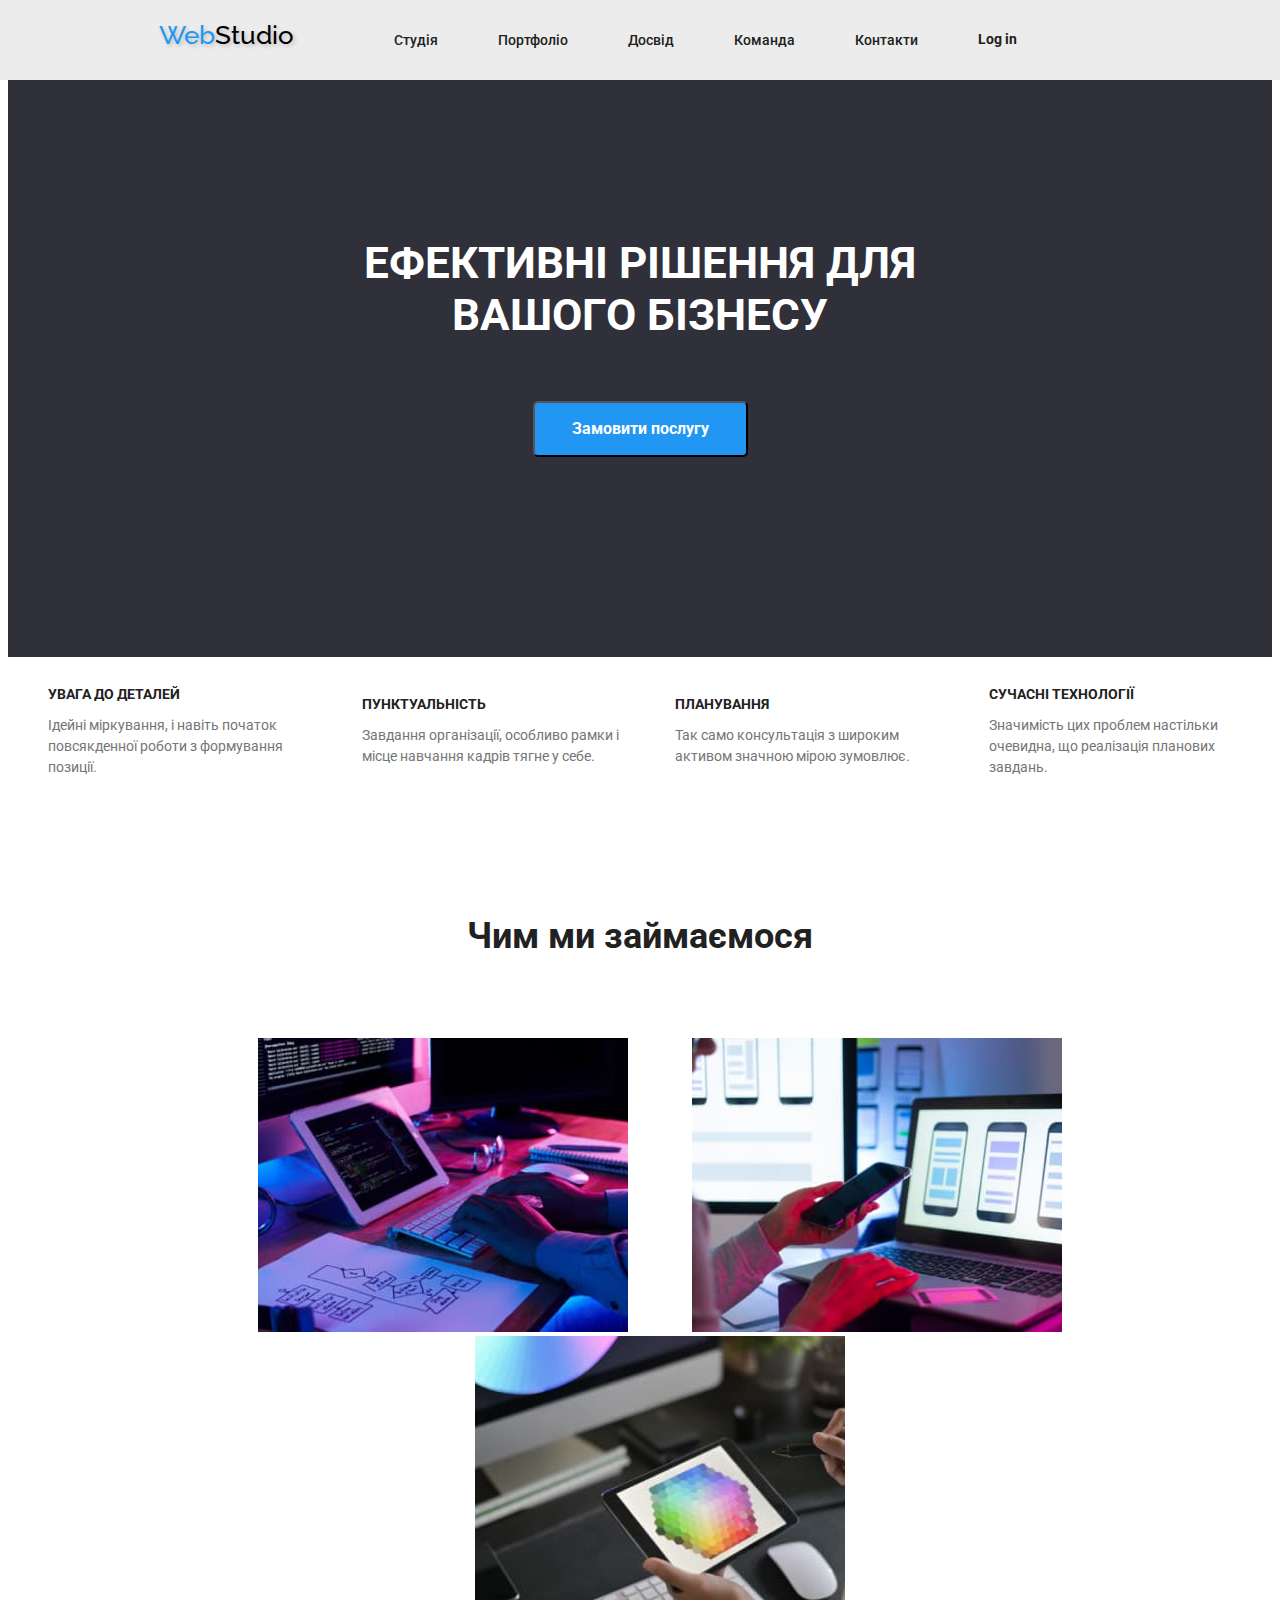
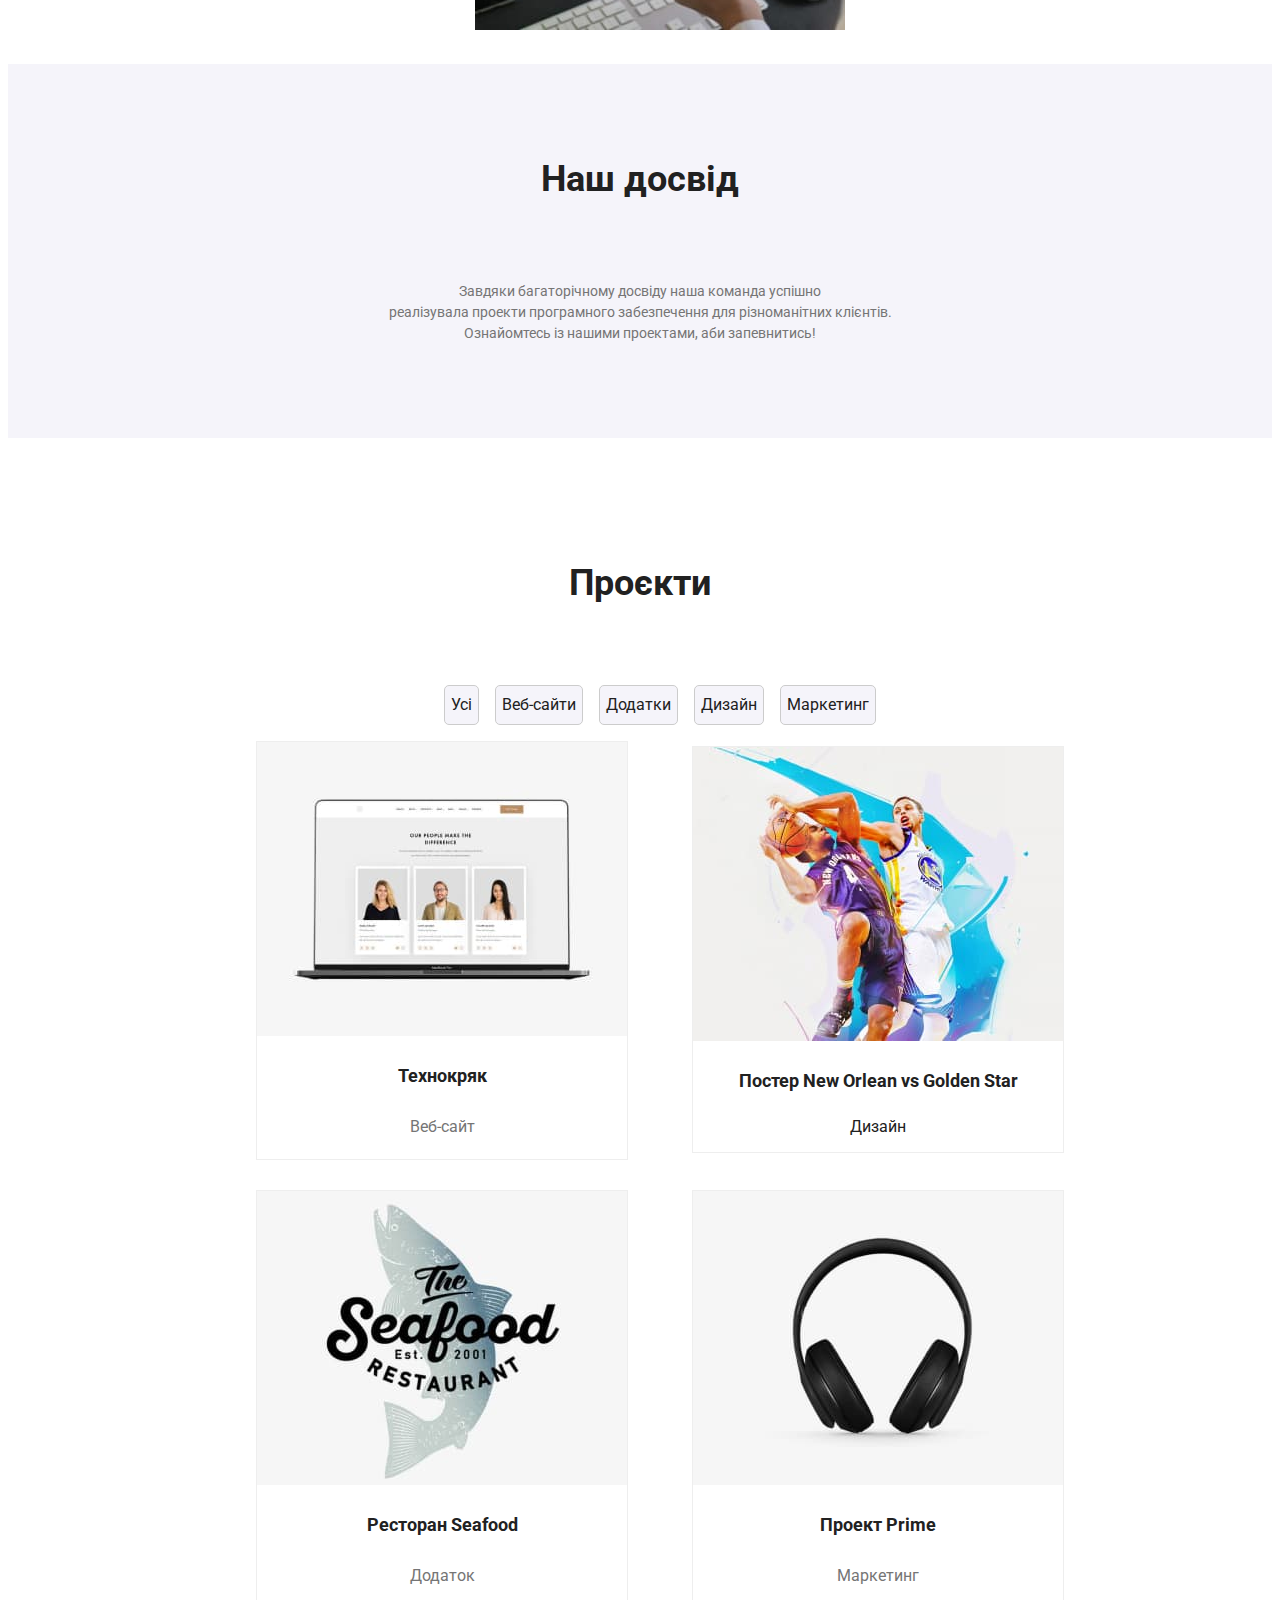
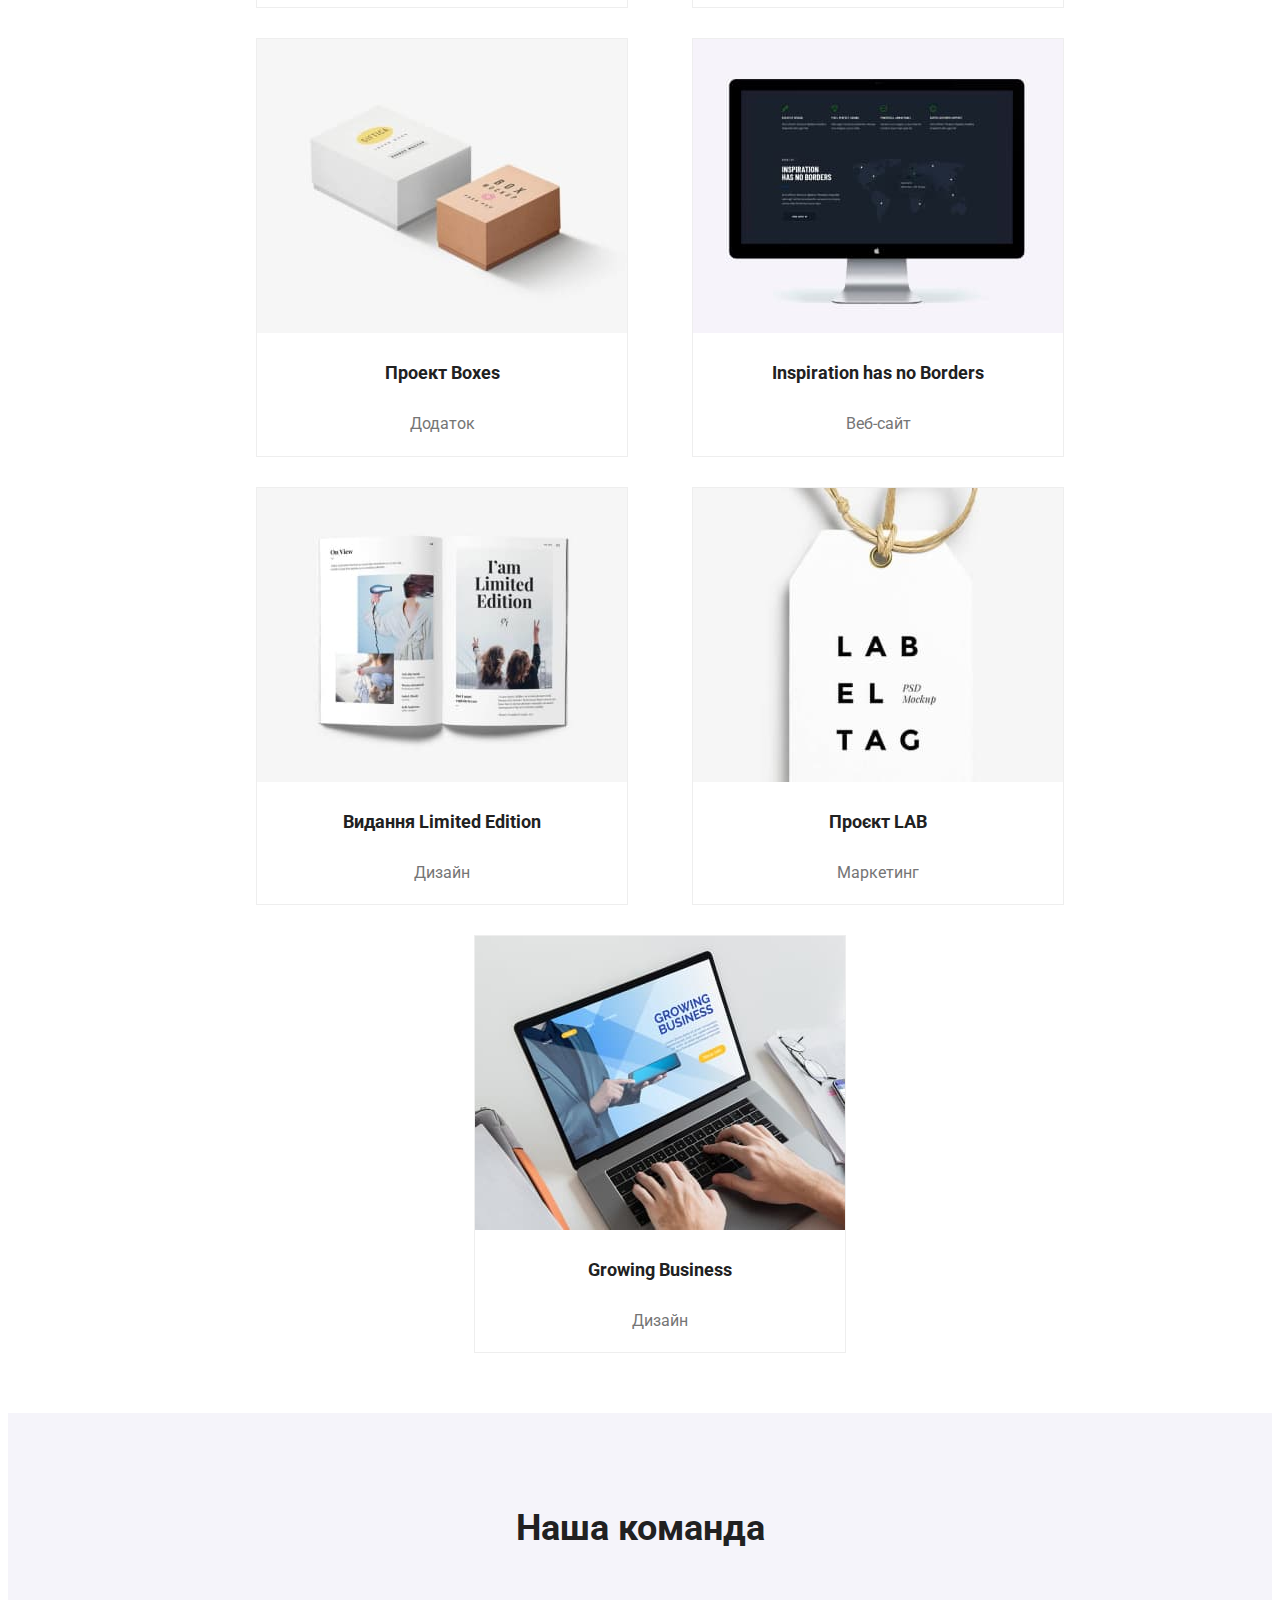
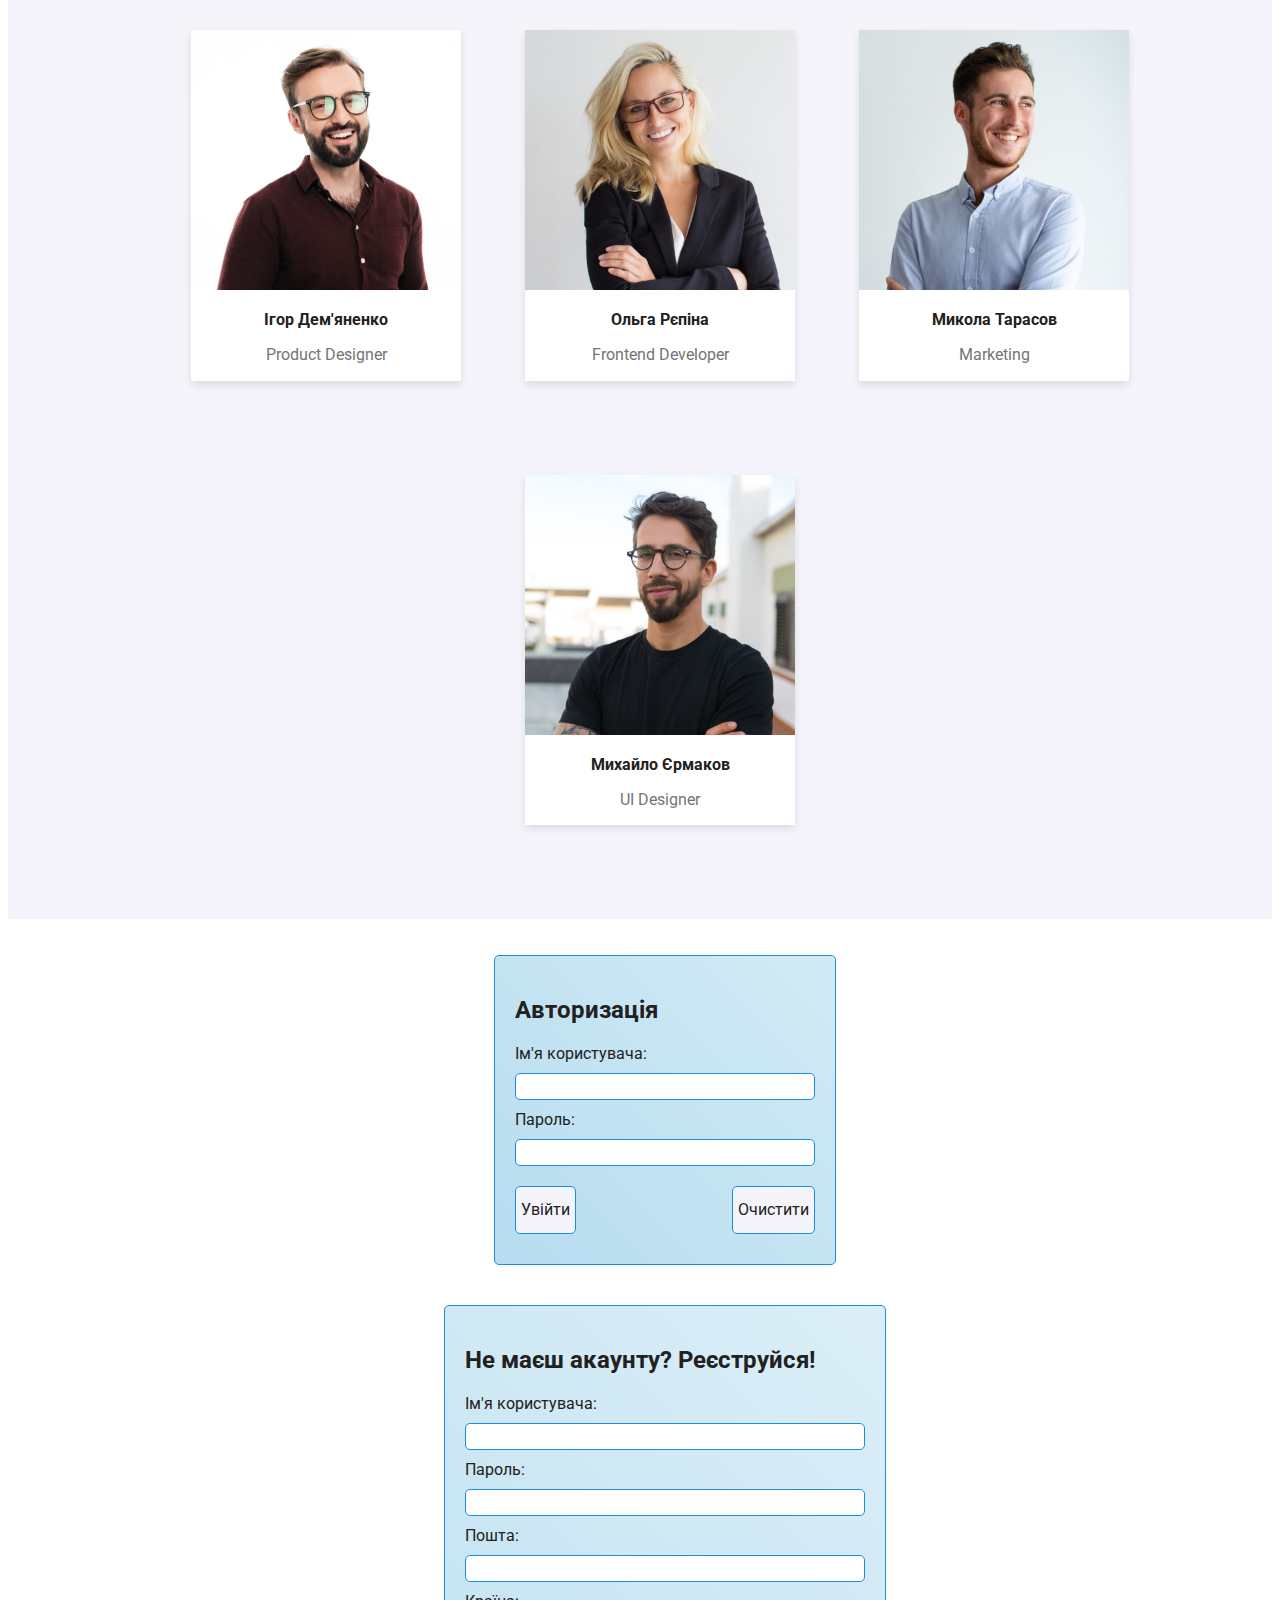
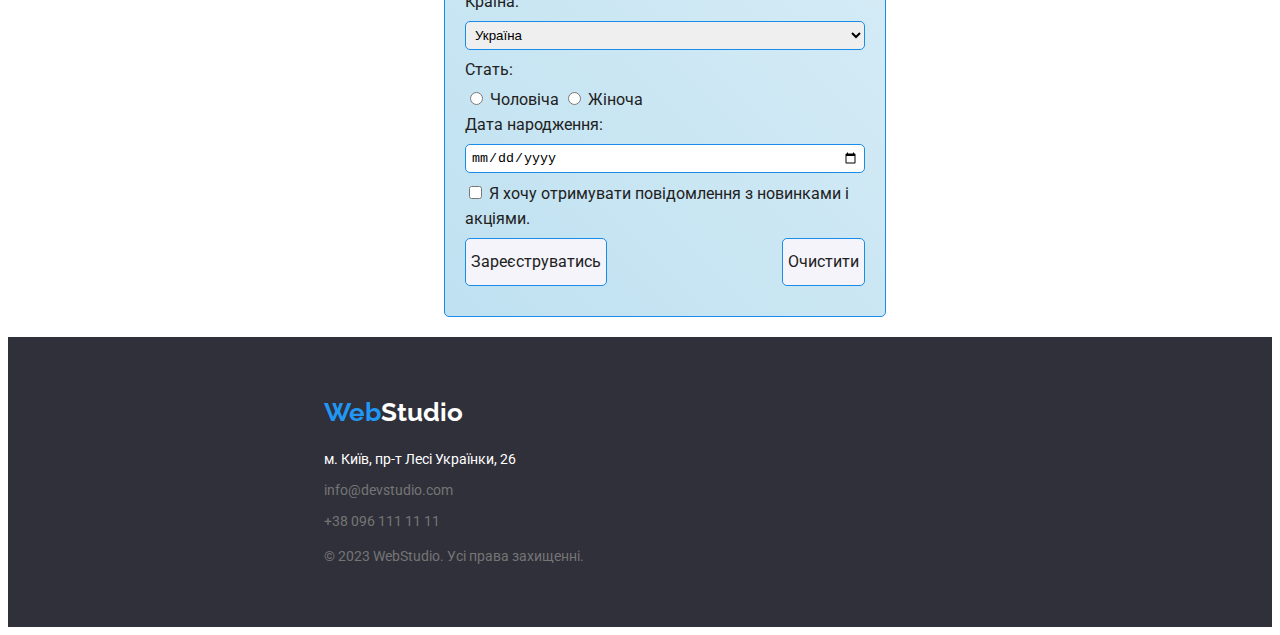
<file: index.html>
<!DOCTYPE html>
<html lang="uk">

<head>
    <meta charset="UTF-8">
    <meta http-equiv="X-UA-Compatible" content="IE=edge">
    <meta name="viewport" content="width=device-width, initial-scale=1.0">
    <link href="https://fonts.googleapis.com/css2?family=Raleway:wght@700&family=Roboto:wght@400;500;700;900&display=swap" rel="stylesheet">
    <link href="https://fonts.googleapis.com/css2?family=Raleway:wght@700&display=swap" rel="stylesheet">
    <link rel="stylesheet" href="./css/styles.css">
    <title>WebStudio</title>
</head>

<body>
    <header class="header">
        <nav class="navigation">
            <ul class="nav">
                <li>
                    <a href=" ./index.html" class="name"><span class="web">Web</span>Studio</a>
                </li>
                <li>
                    <div class="menu-items">
                        <ul id="menu">
                            <li>
                                <a href="#doings" class="link">Студія</a>
                            </li>
                            <li>
                                <a href="#portfolio" class="link">Портфоліо</a>
                            </li>
                            <li>
                                <a href="#our-experience" class="link">Досвід</a>
                            </li>
                            <li>
                                <a href="#team" class="link">Команда</a>
                            </li>
                            <li>
                                <a href="#contacts" class="link">Контакти</a>
                            </li>
                        </ul>
                    </div>
                </li>
                
                <li>
                    <a href="#login-form" class="login-but">Log in</a>
                </li>

                <li class="container">
                        <button class="dropdown-btn" tabindex="0" aria-haspopup="true" aria-controls="dropdown-menu">
                            <div class="hamburger-lines" id="hamburger-btn">
                                <div class="line line1"></div>
                                <div class="line line2"></div>
                                <div class="line line3"></div>
                            </div>
                            <div class="dropdown-menu" id="dropdown-menu">
                                <a href="#doings" class="link">Студія</a>
                                <a href="#portfolio" class="link">Портфоліо</a>
                                <a href="#our-experience" class="link">Досвід</a>
                                <a href="#team" class="link">Команда</a>
                                <a href="#contacts" class="link">Контакти</a>
                            </div>
                        </button>
                </li>
            </ul>
            
        </nav>
        
<!-- <div class="container nav-container">
    <input class="checkbox" type="checkbox" name="" id="" />
    <div class="hamburger-lines">
        <div class="line line1"></div>
        <div class="line line2"></div>
        <div class="line line3"></div>
    </div>

</div> -->
        

        <!-- <ul class="contacts">
            <li><a href="mailto:info@devstudio.com " class="mail">info@devstudio.com</a></li>
            <li><a href="tel:+380961111111 " class="phone">+380961111111</a></li>
        </ul> -->

        
        <!-- <a href="#registration-form" class="link">Registration</a> -->
    </header>
    <main>
        <section class="solutions">
            <h1 class="solutions-text">Ефективні рішення для <br> вашого бізнесу</h1>
            <button type="button" class="solutions-button">Замовити послугу</button>
        </section>
        <section>
            <h2 hidden>Наші переваги</h2>
            <div>
                <ul class="advantages">
                    <li>
                        <h3 class="advantage">Увага до деталей</h3>
                        <p class="advantage-text">Ідейні міркування, і навіть початок повсякденної роботи з формування позиції.</p>
                    </li>
                    <li>
                        <h3 class="advantage">Пунктуальність</h3>
                        <p class="advantage-text">Завдання організації, особливо рамки і місце навчання кадрів тягне у себе.</p>
                    </li>
                    <li>
                        <h3 class="advantage">Планування</h3>
                        <p class="advantage-text">Так само консультація з широким активом значною мірою зумовлює.</p>
                    </li>
                    <li>
                        <h3 class="advantage">Сучасні технології</h3>
                        <p class="advantage-text">Значимість цих проблем настільки очевидна, що реалізація планових завдань.</p>
                    </li>
                </ul>
            </div>
            
        </section>
        <section id="doings">
            <h2 class="section-name">Чим ми займаємося</h2>
            <ul class="doings">
                <li><img src="images/img1.jpg" alt="Людина працює над кодом " width="370" height="270"></li>
                <li><img src="images/img2.jpg" alt="Людина розробляє дизайн мобільного додатку " width="370" height="270"></li>
                <li><img src="images/img3.jpg" alt="Кольоровий спектр на графічному планшеті " width="370" height="270"></li>
            </ul>
        </section>
        <section id="our-experience" class="experience">
            <h2 class = "section-name">Наш досвід</h2>
            <p class="experience-text">Завдяки багаторічному досвіду наша команда успішно<br>реалізувала проекти програмного забезпечення для різноманітних
            клієнтів.<br>Ознайомтесь із нашими проектами, аби запевнитись!</p>
        </section>
        <section  id = "portfolio">
            <h2 class="section-name">Проєкти</h2>
            <h1 hidden>Портфоліо</h1>
            <ul class="portfolio-buttons">
                <li>
                    <button type="button" class="portfolio-button">Усі</button>
                </li>
                <li>
                    <button type="button" class="portfolio-button">Веб-сайти</button>
                </li>
                <li>
                    <button type="button" class="portfolio-button">Додатки</button>
                </li>
                <li>
                    <button type="button" class="portfolio-button">Дизайн</button>
                </li>
                <li>
                    <button type="button" class="portfolio-button">Маркетинг</button>
                </li>
            </ul>
        </section>
        <section class="project-photos" id="projects">
            <ul class="posts">
                <li>
                    <img src="images/tech.jpg" alt="Ноутбук з відкритою веб-сторінкою" width="370" height="294">
                    <h3 class="post-name">Технокряк</h3>
                    <p class="post-info">Веб-сайт</p>
                </li>
                <li>
                    <img src="images/neworlean.jpg" alt="Двоє чоловіків грають у баскетбол" width="370" height="294">
                    <h3 class="post-name">Постер New Orlean vs Golden Star</h3>
                    <p>Дизайн</p>
                </li>
                <li>
                    <img src="images/seafood.jpg" alt="Назва ресторану на постері з зображенням риби" width="370"
                        height="294">
                    <h3 class="post-name">Ресторан Seafood</h3>
                    <p class="post-info">Додаток</p>
                </li>
                <li>
                    <img src="images/prime.jpg" alt="Навушники" width="370" height="294">
                    <h3 class="post-name">Проект Prime</h3>
                    <p class="post-info">Маркетинг</p>
                </li>
                <li>
                    <img src="images/boxes.jpg" alt="Коробки" width="370" height="294">
                    <h3 class="post-name">Проект Boxes</h3>
                    <p class="post-info">Додаток</p>
                </li>
                <li>
                    <img src="images/inspiration.jpg" alt="Монітор комп'ютера" width="370" height="294">
                    <h3 class="post-name">Inspiration has no Borders</h3>
                    <p class="post-info">Веб-сайт</p>
                </li>
                <li>
                    <img src="images/limitededition.jpg" alt="Розгорнутий журнал" width="370" height="294">
                    <h3 class="post-name">Видання Limited Edition</h3>
                    <p class="post-info">Дизайн</p>
                </li>
                <li>
                    <img src="images/lab.jpg" alt="Бірка з одягу" width="370" height="294">
                    <h3 class="post-name">Проєкт LAB</h3>
                    <p class="post-info">Маркетинг</p>
                </li>
                <li>
                    <img src="images/business.jpg" alt="Людина працює за ноутбуком" width="370" height="294">
                    <h3 class="post-name">Growing Business</h3>
                    <p class="post-info">Дизайн</p>
                </li>
            </ul>
        </section>
        <section class="team"  id = "team">
            <h2 class="section-name">Наша команда</h2>
            <ul class="people">
                <li class="people-box">
                    <img src="images/igor.jpg" alt="Чоловік в окулярах посміхається " height="260" width="270">
                    <h3 class="team-names">Ігор Дем'яненко</h3>
                    <p class="team-text">Product Designer</p>
                </li>
                <li class="people-box">
                    <img src="images/olga.jpg" alt="Усміхнена жінка в окулярах " height="260" width="270">
                    <h3 class="team-names">Ольга Рєпіна</h3>
                    <p class="team-text">Frontend Developer</p>

                </li>
                <li class="people-box">
                    <img src="images/mykola.jpg" alt="Чоловік посміхається " height="260" width="270">
                    <h3 class="team-names">Микола Тарасов</h3>
                    <p class="team-text">Marketing</p>
                </li>
                <li class="people-box">
                    <img src="images/mukhailo.jpg" alt="Чоловік в окулярах " height="260" width="270">
                    <h3 class="team-names">Михайло Єрмаков</h3>
                    <p class="team-text">UI Designer</p>
                </li>
            </ul>
        </section>
        <div class="centered-form">
            <!-- Форма авторизації -->
            <section id="login-form" class="form-container">
                <h2>Авторизація</h2>
                <form action="/submit" method="post">
                    <label for="username" class="login-text">Ім'я користувача:</label>
                    <input type="text" id="username" name="username" required>
            
                    <label for="password" class="login-text">Пароль:</label>
                    <input type="password" id="password" name="password" required>
            
                    <div class="button-container">
                        <input type="submit" value="Увійти" class="login-button">
                        <input type="reset" value="Очистити" class="login-button">
                    </div>
                </form>
            </section>
            
            <!-- Форма реєстрації -->
            <section id="registration-form" class="form-container">
                <h2>Не маєш акаунту? Реєструйся!</h2>
                <form action="/submit" method="post">
                    <label for="new-username">Ім'я користувача:</label>
                    <input type="text" id="new-username" name="new-username" required>
            
                    <label for="new-password">Пароль:</label>
                    <input type="password" id="new-password" name="new-password" required>
            
                    <label for="email">Пошта:</label>
                    <input type="email" id="email" name="email" required>
            
                    <label for="country">Країна:</label>
                    <select id="country" name="country">
                        <option value="ukraine">Україна</option>
                        <option value="poland">Польща</option>
                        <option value="germany">Германія</option>
                    </select>
            
                    <label>Стать:</label>
                    <div class="gender-options">
                        <input type="radio" id="male" name="gender" value="male">
                        <label for="male">Чоловіча</label>
                        <input type="radio" id="female" name="gender" value="female">
                        <label for="female">Жіноча</label>
                    </div>
            
                    <label for="birthdate">Дата народження:</label>
                    <input type="date" id="birthdate" name="birthdate" required>
            
                    <div>
                        <input type="checkbox" id="subscribe" name="subscribe">
                        <label for="subscribe">Я хочу отримувати повідомлення з новинками і акціями.</label>
                    </div>
            
                    <div class="button-container">
                        <input type="submit" value="Зареєструватись" class="registration-button">
                        <input type="reset" value="Очистити" class="registration-button">
                    </div>
            
                </form>
            </section>
        </div>
        

    </main>
    <footer class="footer">
        <div id = "footer">
            <a href="./index.html " lang="en" class="footer-name"><span class="footer-web">Web</span>Studio</a>
            <address id="contacts">
                <ul class="address">
                    <li>
                        <a href='https://goo.gl/maps/CPtrU1FHBa2aNyZL9' target='_blank' rel='noopener noreferrer nofollow'
                            class="street">м. Київ, пр-т Лесі Українки, 26</a>
                    </li>
                    <li>
                        <a href="mailto:info@devstudio.com " class="footer-mail">info@devstudio.com</a>
                    </li>
                    <li>
                        <a href="tel:+380961111111 " class="footer-phone">+38 096 111 11 11</a>
                    </li>
                </ul>
            </address>
            <div class="copyright">
                &copy; 2023 WebStudio. Усі права захищенні.
            </div>
        </div>
    </footer>
</body>

</html>
</file>
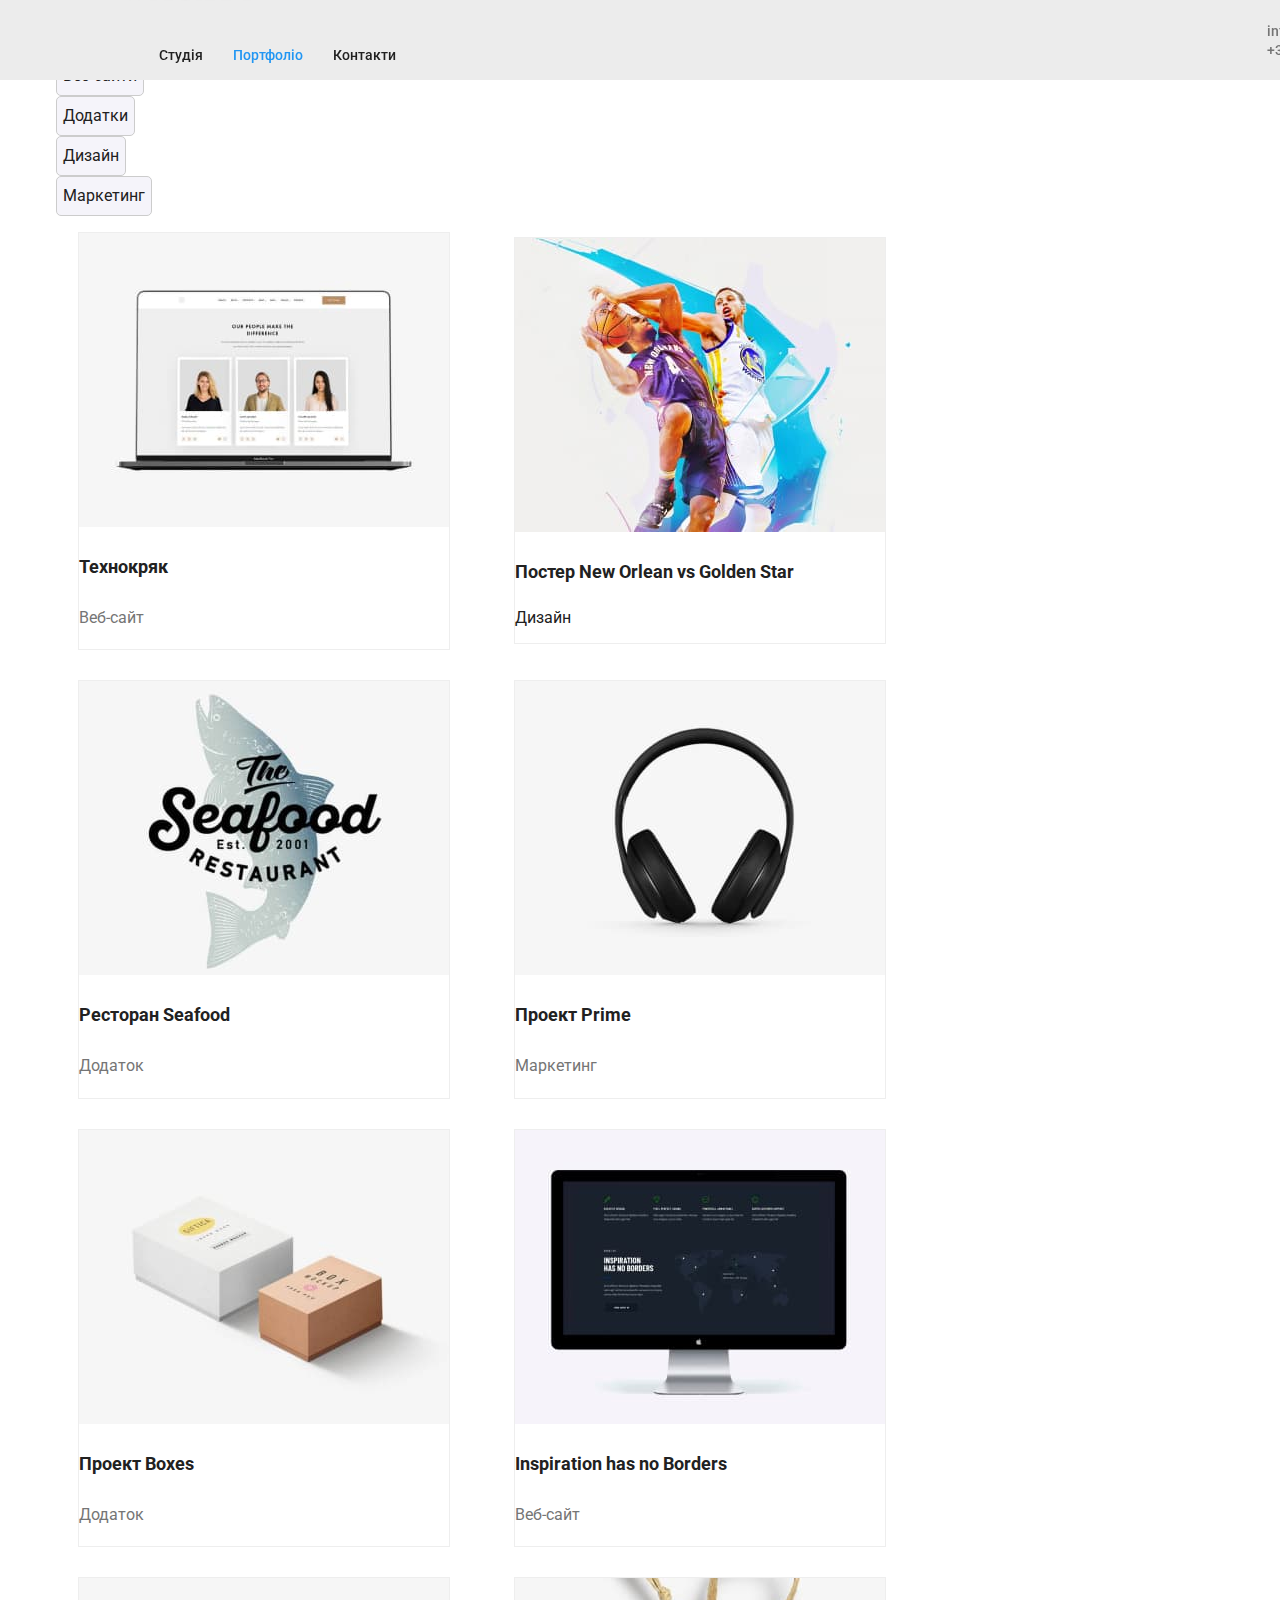
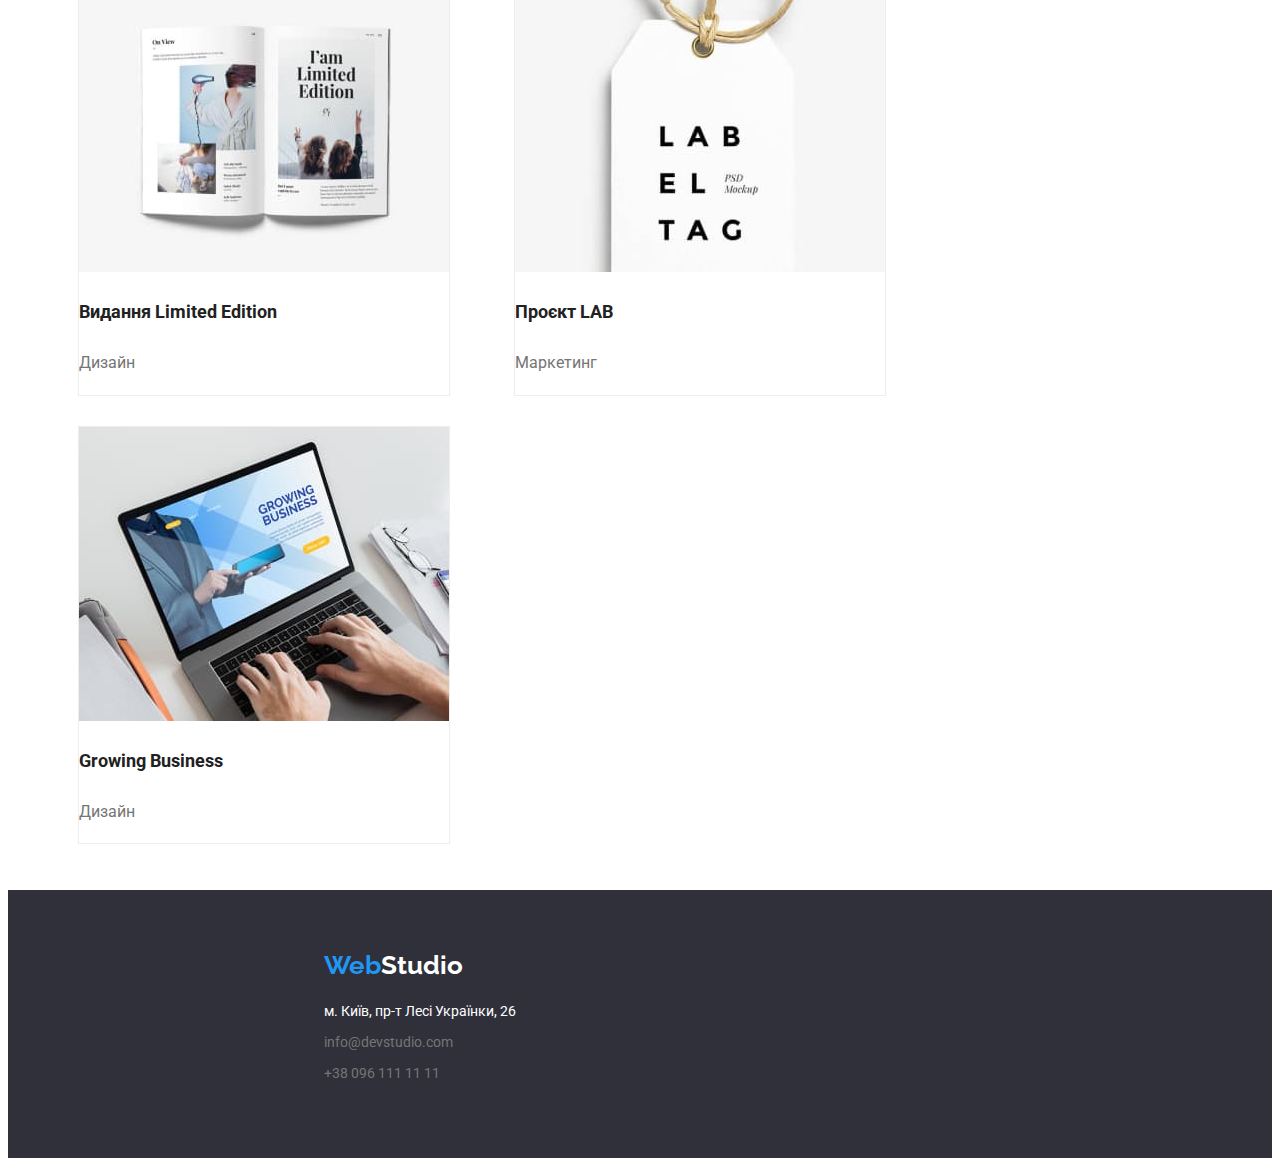
<file: portfolio.html>
<!DOCTYPE html>
<html lang="uk">

<head>
    <meta charset="UTF-8" />
    <meta http-equiv="X-UA-Compatible" content="IE=edge" />
    <meta name="viewport" content="width=device-width,initial-scale=1.0" />
    <link href="https://fonts.googleapis.com/css2?family=Raleway:wght@700&family=Roboto:wght@400;500;700;900&display=swap" rel="stylesheet">
    <link rel="stylesheet" href="./css/styles.css">
    <title>WebStudio</title>
</head>

<body>
    <header class="header">
        <nav>
            <a href=" ./index.html" class="name"><span class="web">Web</span>Studio</a>
            <ul class="nav">
                <li>
                    <a href="./index.html " class="link">Студія</a>
                </li>
                <li>
                    <a href="./portfolio.html" class="link current">Портфоліо</a>
                </li>
                <li>
                    <a href="# " class="link">Контакти</a>
                </li>
            </ul>
        </nav>

        <ul class="contacts">
            <li><a href="mailto:info@devstudio.com " class="mail">info@devstudio.com</a></li>
            <li><a href="tel:+380961111111 " class="phone">+380961111111</a></li>
        </ul>
    </header>
    <main>
        <section>
            <h1 hidden>Портфоліо</h1>
            <ul>
                <li>
                    <button type="button " class="portfolio-button">Усі</button>
                </li>
                <li>
                    <button type="button " class="portfolio-button">Веб-сайти</button>
                </li>
                <li>
                    <button type="button " class="portfolio-button">Додатки</button>
                </li>
                <li>
                    <button type="button " class="portfolio-button">Дизайн</button>
                </li>
                <li>
                    <button type="button " class="portfolio-button">Маркетинг</button>
                </li>
            </ul>
        </section>
        <section>
            <ul class="posts">
                <li>
                    <img src="images/tech.jpg" alt="Ноутбук з відкритою веб-сторінкою" width="370" height="294" />
                    <h3 class="post-name">Технокряк</h3>
                    <p class="post-info">Веб-сайт</p>
                </li>
                <li>
                    <img src=" images/neworlean.jpg " alt="Двоє чоловіків грають у баскетбол" width="370" height="294" />
                    <h3 class="post-name">Постер New Orlean vs Golden Star</h3>
                    <p>Дизайн</p>
                </li>
                <li>
                    <img src="images/seafood.jpg " alt="Назва ресторану на постері з зображенням риби" width="370" height="294" />
                    <h3 class="post-name">Ресторан Seafood</h3>
                    <p class="post-info">Додаток</p>
                </li>
                <li>
                    <img src="images/prime.jpg " alt="Навушники" width="370" height="294" />
                    <h3 class="post-name">Проект Prime</h3>
                    <p class="post-info">Маркетинг</p>
                </li>
                <li>
                    <img src="images/boxes.jpg " alt="Коробки" width="370" height="294" />
                    <h3 class="post-name">Проект Boxes</h3>
                    <p class="post-info">Додаток</p>
                </li>
                <li>
                    <img src="images/inspiration.jpg " alt="Монітор комп 'ютера" width="370" height="294" />
                    <h3 class="post-name">Inspiration has no Borders</h3>
                    <p class="post-info">Веб-сайт</p>
                </li>
                <li>
                    <img src="images/limitededition.jpg" alt="Розгорнутий журнал" width="370" height="294" />
                    <h3 class="post-name">Видання Limited Edition</h3>
                    <p class="post-info">Дизайн</p>
                </li>
                <li>
                    <img src="images/lab.jpg" alt="Бірка з одягу" width="370" height="294" />
                    <h3 class="post-name">Проєкт LAB</h3>
                    <p class="post-info">Маркетинг</p>
                </li>
                <li>
                    <img src="images/business.jpg" alt="Людина працює за ноутбуком" width="370" height="294" />
                    <h3 class="post-name">Growing Business</h3>
                    <p class="post-info">Дизайн</p>
                </li>
            </ul>
        </section>
    </main>
    <footer class="footer">
        <a href=" ./index.html " lang="en" class="footer-name"><span class="footer-web">Web</span>Studio</a>
        <address>
            <ul class="address">
                <li>
                    <a href='https://goo.gl/maps/CPtrU1FHBa2aNyZL9 ' target='_blank ' rel='noopener noreferrer nofollow ' class="street">м. Київ, пр-т Лесі Українки, 26</a>
                </li>
                <li>
                    <a href="mailto:info@devstudio.com " class="footer-mail">info@devstudio.com</a>
                </li>
                <li>
                    <a href="tel:+380961111111 " class="footer-phone">+38 096 111 11 11</a>
                </li>
            </ul>
        </address>
    </footer>
</body>

</html>
</file>
<file: css/styles.css>
:root {
    --color-primary: #212121;
    --color-second: #2196F3;
    --button-color: #188CE8;
    --color-third: #757575;
    --background-color: #2F303A;
    --portfolio-button: #F5F4FA;
    --team-color: #F5F4FA;
    --header: #ECECEC;
}

body {
    font-family: 'Roboto', sans-serif;
    background-color: white;
    color: var(--color-primary);
    letter-spacing: 3%;
    max-width: 1600;
    
}
img {
    max-width: 100%;
    height: auto;
}

ul {
    list-style: none;
}

a {
    text-decoration: none;
}

header {
    position: fixed;
    width: 100%;
    top: 0;
    left: 0;
    z-index: 10;
    padding: 0 119px;
    height: 80px;
    
}

.header {
    background-color: var(--header);
    display: flex;
    align-items: center;
    justify-content: space-between;
    max-width: 1170;
}

.link {
    color: var(--color-primary);
}

.link.current {
    color: var(--color-second);
}

.name {
    font-size: 26px;
    font-style: normal;
    font-family: 'Raleway', sans-serif;
    color: black;
    line-height: 1.2;
    font-weight: 700px;
    margin-left: auto;
    text-shadow: 2px 2px 4px rgba(0, 0, 0, 0.2);
}

.web {
    color: var(--color-second);
}

.nav {
    gap: 30px;
    list-style: none;
    align-items: space-around;
    font-size: 14px;
    font-weight: 500;
    line-height: 5.7;
    letter-spacing: 2%;
    display: flex;
    align-items: center;
    justify-content: space-between;
}


nav #menu li {
    padding: 0px 30px;
    cursor: pointer;
    line-height: 70px;
    transition: all 0.3s ease-out;
}

#menu{
    display: flex;
    align-items: center;
    justify-content: space-between;
}

.hamburger-lines {
    display: none;
    flex-direction: column;
    cursor: pointer;
}

.line {
    height: 4px;
    width: 30px;
    background-color: var(--color-primary);
    margin: 6px 0;
}

.dropdown-btn {
    display: block;
    background-color: var(--header);
    border: none;
    font-size: 16px;
    cursor: pointer;
}

.dropdown-menu {
    display: none;
    position: absolute;
    top: 100%;
    left: 0;
    background-color: var(--header);
    box-shadow: 0px 2px 5px rgba(0, 0, 0, 0.1);
    z-index: 10;
}

.dropdown-btn:focus .dropdown-menu,
.dropdown-btn:hover  .dropdown-menu {
    display: block;
}

.dropdown-menu a {
    display: block;
    padding: 10px;
    text-decoration: none;
    color: var(--color-primary);
    font-size: 14px;
    font-weight: 500;
    line-height: 1.5;
    letter-spacing: 2%;
}

.dropdown-menu a:hover {
    background-color: var(--button-color);
    color: #fff;
    
}


@media (max-width: 1050px) {
    nav #menu {
            display: none;
        }
    .hamburger-lines {
        display: block;
    }
    .login-but {
        margin-left: 500px;
    }
}


.login-but {
    font-weight: 700;
    margin-right: auto;
    color: var(--color-primary);
}

.link:hover,
.link:focus, 
.login-but:focus, 
.login-but:hover {
    color: var(--color-second);
}

.mail {
    color: var(--color-third);
    line-height: 1.1;
    font-size: 14px;
    font-weight: 500;
    letter-spacing: 2%;
}

.phone {
    color: var(--color-third);
    line-height: 1.1;
    font-size: 14px;
    font-weight: 500;
    letter-spacing: 2%;
}

.contacts :hover,
.contacts :focus {
    color: var(--color-second);
}


.solutions {
    background-color: var(--background-color);
    text-align: center;
    letter-spacing: 6%;
    padding-top: 200px;
    padding-bottom: 200px;
    margin: 0   auto;
}

.solutions-text {
    color: white;
    font-size: 44px;
    font-weight: 900px;
    text-align: center;
    text-transform: uppercase;

}

.solutions-button {
    font-family: inherit;
    background-color: var(--color-second);
    color: white;
    line-height: 3.1;
    font-weight: 700;
    font-size: 16px;
    border-radius: 5px;
    margin-top: 30px;
    width: 215px;
}

.solutions-button:hover,
.solutions-button:focus {
    background-color: var(--button-color);
    cursor: pointer;
    border-radius: 5px;
}
.advantages{
    align-items: center;
    justify-content: space-between;
    display: grid;
    grid-template-columns: 1fr 1fr 1fr 1fr;
    gap: 30px;

}
.advantage {
    text-transform: uppercase;
    font-size: 14px;
    font-weight: 700;
    line-height: 1;
    color: var(--color-primary);
    
}

.advantage-text {
    font-size: 14px;
    color: var(--color-third);
    line-height: 1.5;
    font-weight: 400px;
}

.section-name {
    font-size: 36px;
    font-weight: 700px;
    color: var(--color-primary);
    line-height: 1.2;
    text-align: center;
    padding-top: 94px;
    padding-bottom: 50px;
}

.experience-text {
    font-size: 14px;
    color: var(--color-third);
    line-height: 1.5;
    font-weight: 400px;
    text-align: center;
    display: flex;
    justify-content: center;
    padding-bottom: 94px;
}

.doings li{
    display: inline-block;
    flex-wrap: wrap;
    justify-content: space-between;
    margin-inline: 30px;
}

#doings, 
#portfolio, 
#team, 
#projects {
    text-align: center;
}

.team,
.experience {
    background-color: var(--team-color);
}

.team-names,
.login-text{
    font-size: 16px;
    font-weight: 500px;
    color: var(--color-primary);
    line-height: 1.2;
}

.team-text {
    font-size: 16px;
    font-weight: 400px;
    color: var(--color-third);
    line-height: 1.2;
}


.portfolio-button,
.login-button,
.registration-button {
    font-family: inherit;
    background-color: var(--portfolio-button);
    color: var(--color-primary);
    font-size: 16px;
    line-height: 2.25;
    font-weight: 500px;
    border: 1px solid #ccc;
    border-radius: 5px;
}
.portfolio-buttons{
    display: flex;
    justify-content: center;
}

.portfolio-button {
    margin: 0 8px;
}

.portfolio-button:hover,
.portfolio-button:focus,
.login-button:hover,
.login-button:focus,
.registration-button:focus,
.registration-button:hover {
    background-color: var(--color-second);
    color: white;
    border: none;
    cursor: pointer;
}

.posts {
    letter-spacing: 6%;
}

.post-name {
    font-size: 18px;
    font-weight: 700px;
    line-height: 2;
    color: var(--color-primary);
}

.post-info {
    font-size: 16px;
    font-weight: 400px;
    line-height: 1.9;
    color: var(--color-third);
}

.footer {
    background-color: var(--background-color);
    text-align: left;
    padding-top: 60px;
    padding-left: 25%;
    padding-bottom: 60px;
}

.footer ul {
    list-style: none;
    padding: 0;
}

.footer li {
    margin-bottom: 10px;
}

.footer-name {
    font-size: 26px;
    font-weight: 700;
    line-height: 1.2;
    color: white;
    font-family: 'Raleway', sans-serif;
    text-decoration: none;
}

.footer-web {
    color: var(--color-second);
}

.address, .copyright{
    font-size: 14px;
    line-height: 1.5;
    color: var(--color-third);
    font-weight: 400px;
    font-style: normal;
}

.address {
    margin-top: 20px;
}
.footer-mail {
    color: var(--color-third);
}

.footer-phone {
    color: var(--color-third);
}

.street {
    color: white;
}

/* Стилі для форм в розділах "Login" і "Registration" */
.form-container {
    background-color:var();
    padding: 20px;
    margin: 20px;
    border: 1px solid var(--button-color);
    border-radius: 5px;
    /* Ширина форми 45% від контейнера */
    width: 300px;
        /* Фіксований розмір контейнера форми */
    color: var(--color-primary);
    
    
}


.centered-form {
    display: grid;
    justify-content: center;
    align-items: center;
    margin-left: 100px;
}

#registration-form{
    width: 400px;
    margin-left: -30px;
}

.form-container form {
    display: flex;
    flex-direction: column;
}

.form-container label {
    margin-bottom: 10px;
}

.form-container input,
.form-container textarea,
.form-container select {
    padding: 5px;
    margin-bottom: 10px;
}
.form-container select,
.form-container input {
    border-radius: 5px;
    border: 1px solid var(--button-color)
}

.button-container {
    display: flex;
    justify-content: space-between;
    /* Рівномірне розташування кнопок по обидва боки */
    margin-top: 10px;
    /* Доданий відступ між кнопками та іншими елементами форми */
}


.posts{
    margin: 34px, 215px, 94px, 215px;

}

.posts li {
    margin-bottom: 30px;
    border: 1px solid #eee;
    flex-wrap: wrap;
    display: inline-block;
    justify-content: space-between;
    margin-inline: 30px;
    
}

.people-box{
    background-color: #fff;
    margin-bottom: 94px;
    box-shadow: 0 4px 8px rgba(0, 0, 0, 0.1);
    display: inline-block;
    flex-wrap: wrap;
    justify-content: space-between;
    margin-inline: 30px;
}

/* Залишений попередній код */

@media (max-width: 1200px) {
    header {
        padding: 0 60px;
        /* Зменшено відступи для адаптації */
    }
}

@media (max-width: 992px) {
    header {
        padding: 0 30px;
        /* Зменшено відступи для адаптації */
    }

    .nav {
        gap: 20px;
    }
        .login-but {
            margin-left: 400px;
        }
}

@media (max-width: 768px) {
    /* .nav {
        flex-direction: column;
        /* Змінено напрямок відображення для адаптації */
        align-items inline-block
        /* Змінено вирівнювання для адаптації */

    nav #menu {
        display: none;
    }

    .hamburger-lines {
        display: block;
    }

    .nav-container {
        position: relative;
    }

    .hamburger-lines {
        position: absolute;
        left: 10px;
        transform: translateY(-60%);
    }

    .dropdown-menu {
        top: 80px;
    }
    .login-but {
            margin-left: 0px;
    }

    .solutions-text {
        font-size: 36px;
    }

    .solutions-button {
        line-height: 3.1;
        font-size: 14px;
        border-radius: 5px;
        margin-top: 10px;
        width: 170px;
    }

    .solutions {
        padding-top: 150px;
        padding-bottom: 150px;
    }
}

@media (max-width: 600px) {
    body {
        font-size: 10px;
        /* Зменшено розмір шрифту для адаптації */
    }
    .advantages {
        grid-template-columns: auto;
        gap: 10px;
    }
    .portfolio-button {
        font-size: 14px;
        line-height: 2;
        margin-bottom: 10px;
    }
    .portfolio-buttons {
        display: block;
        justify-content: space-between;
        margin-top: -40px;
        margin-left: -30px;
    }
        #registration-form {
            width: 300px;
            font-size: 12px;
            margin-left: 20px;
        }
    .centered-form {
        margin-left: 0;
    }
    #login-form {
        font-size: 12px;
    }
    .login-button, .registration-button{
        font-size: 14px;
    }
    .people, .posts, .doings {
        margin-left: -40px;
    }
        
}

.form-container {
    background: linear-gradient(45deg, #8ECAE6, #fff);
    background-size: 400% 400%;
    animation: gradientAnimation 10s infinite;
}


@keyframes gradientAnimation {
    0% {
        background-position: 0% 50%;
    }

    50% {
        background-position: 100% 50%;
    }

    100% {
        background-position: 0% 50%;
    }
}
</file>
